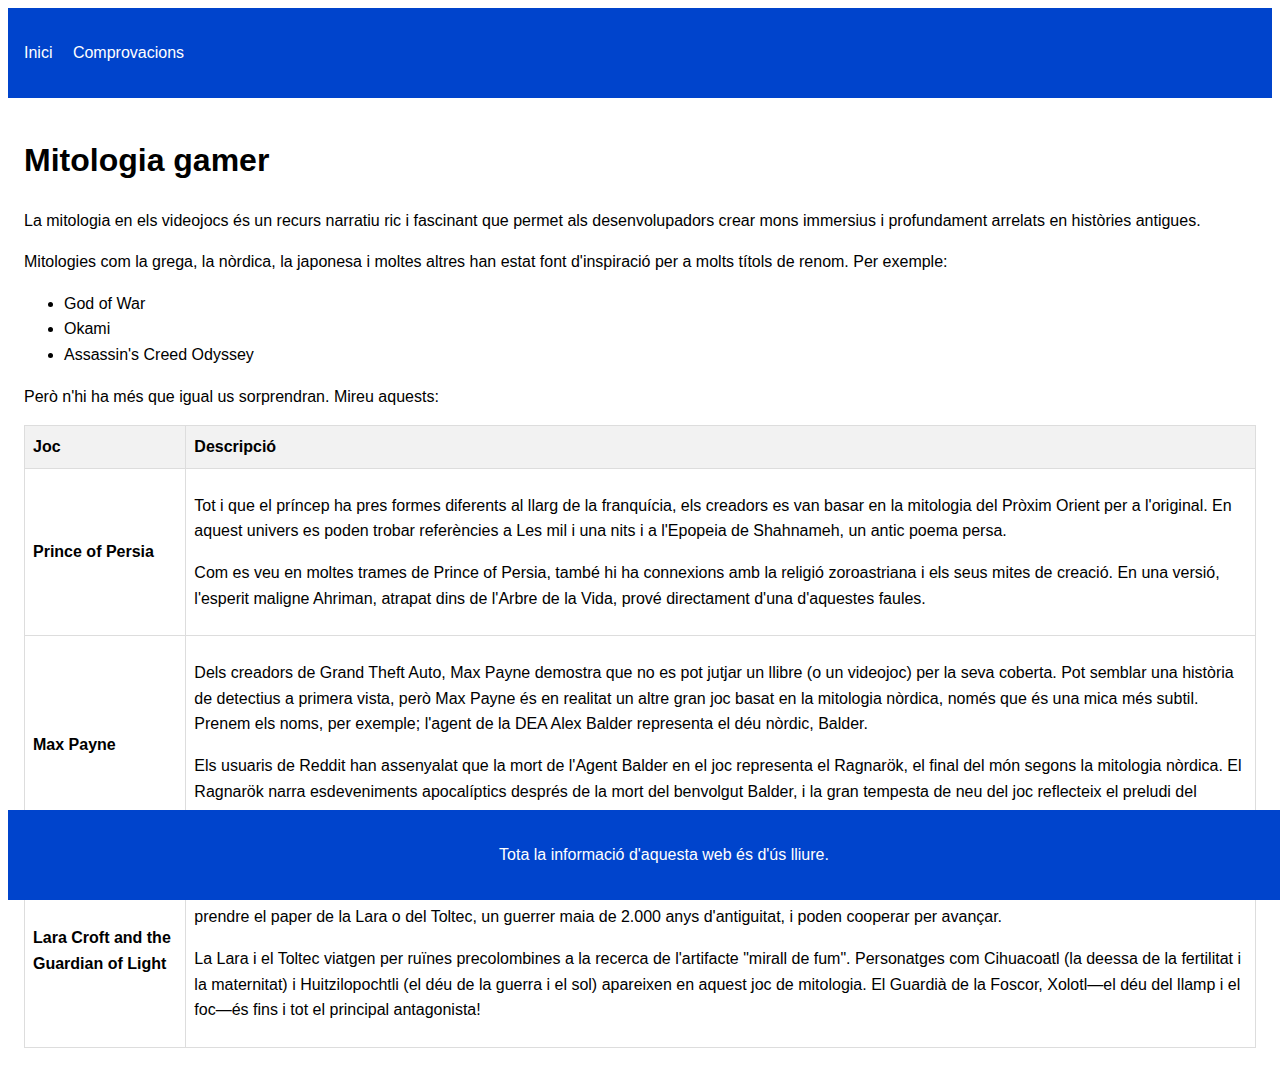
<file: index.html>
<!DOCTYPE html>
<html lang="en">

<head>
    <meta charset="UTF-8">
    <meta http-equiv="X-UA-Compatible" content="IE=edge">
    <meta name="viewport" content="width=device-width, initial-scale=1.0">
    <title>Mitologia Gamer</title>
    <link rel="stylesheet" href="styles.css">
</head>

<body>
    <header>
        <nav>
            <ul>
                <li><a href="index.html">Inici</a></li>
                <li><a href="comprovacions.html">Comprovacions</a></li>
            </ul>
        </nav>
    </header>
    
    <main>
        <section aria-labelledby="mitologia-gamer">
            <h1 id="mitologia-gamer">Mitologia gamer</h1>
            <p>La mitologia en els videojocs és un recurs narratiu ric i fascinant que permet als desenvolupadors crear mons immersius i profundament arrelats en històries antigues.</p>
            <p>Mitologies com la grega, la nòrdica, la japonesa i moltes altres han estat font d'inspiració per a molts títols de renom. Per exemple:</p>
            <ul>
                <li>God of War</li>
                <li>Okami</li>
                <li>Assassin's Creed Odyssey</li>
            </ul>
            <p>Però n'hi ha més que igual us sorprendran. Mireu aquests:</p>
            <table>
                <thead>
                    <tr>
                        <th>Joc</th>
                        <th>Descripció</th>
                    </tr>
                </thead>
                <tbody>
                    <tr>
                        <td><strong>Prince of Persia</strong></td>
                        <td><p>Tot i que el príncep ha pres formes diferents al llarg de la franquícia, els creadors es van basar en la mitologia del Pròxim Orient per a l'original. En aquest univers es poden trobar referències a Les mil i una nits i a l'Epopeia de Shahnameh, un antic poema persa.</p><p>Com es veu en moltes trames de Prince of Persia, també hi ha connexions amb la religió zoroastriana i els seus mites de creació. En una versió, l'esperit maligne Ahriman, atrapat dins de l'Arbre de la Vida, prové directament d'una d'aquestes faules.</p></td>
                    </tr>
                    <tr>
                        <td><strong>Max Payne</strong></td>
                        <td><p>Dels creadors de Grand Theft Auto, Max Payne demostra que no es pot jutjar un llibre (o un videojoc) per la seva coberta. Pot semblar una història de detectius a primera vista, però Max Payne és en realitat un altre gran joc basat en la mitologia nòrdica, només que és una mica més subtil. Prenem els noms, per exemple; l'agent de la DEA Alex Balder representa el déu nòrdic, Balder.</p><p>Els usuaris de Reddit han assenyalat que la mort de l'Agent Balder en el joc representa el Ragnarök, el final del món segons la mitologia nòrdica. El Ragnarök narra esdeveniments apocalíptics després de la mort del benvolgut Balder, i la gran tempesta de neu del joc reflecteix el preludi del Ragnarök.</p></td>
                    </tr>
                    <tr>
                        <td><strong>Lara Croft and the Guardian of Light</strong></td>
                        <td><p>La sèrie Tomb Raider sempre ha mostrat civilitzacions antigues i la seva mitologia. En aquest joc multijugador d'acció i aventura, els jugadors poden prendre el paper de la Lara o del Toltec, un guerrer maia de 2.000 anys d'antiguitat, i poden cooperar per avançar.</p><p>La Lara i el Toltec viatgen per ruïnes precolombines a la recerca de l'artifacte "mirall de fum". Personatges com Cihuacoatl (la deessa de la fertilitat i la maternitat) i Huitzilopochtli (el déu de la guerra i el sol) apareixen en aquest joc de mitologia. El Guardià de la Foscor, Xolotl—el déu del llamp i el foc—és fins i tot el principal antagonista!</p></td>
                    </tr>
                </tbody>
            </table>
        </section>
    </main>

    <footer>
        <p>Tota la informació d'aquesta web és d'ús lliure.</p>
    </footer>

    <script src="scripts.js"></script>
</body>

</html>
</file>
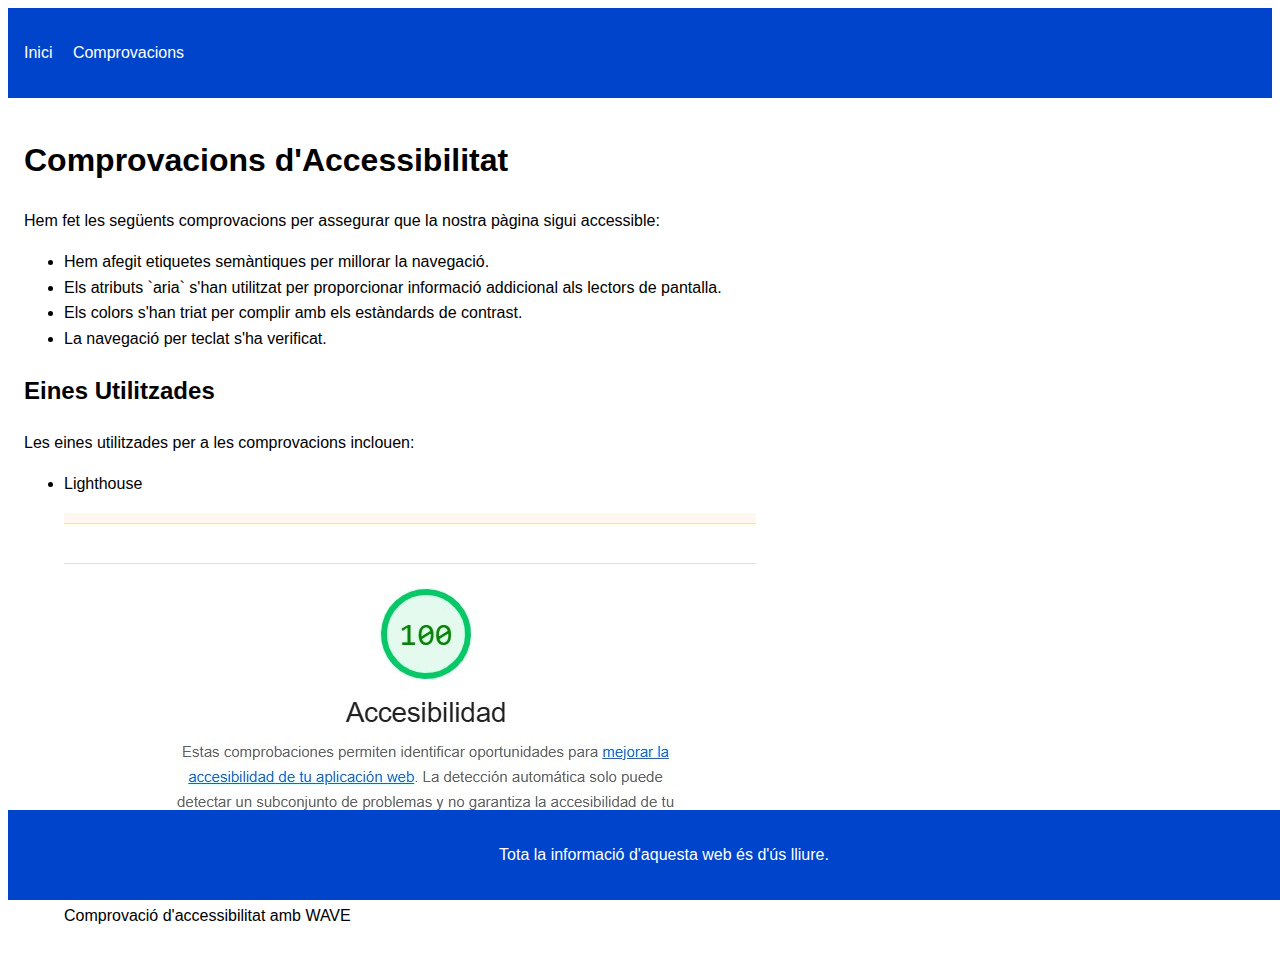
<file: comprovacions.html>
<!DOCTYPE html>
<html lang="en">

<head>
    <meta charset="UTF-8">
    <meta http-equiv="X-UA-Compatible" content="IE=edge">
    <meta name="viewport" content="width=device-width, initial-scale=1.0">
    <title>Comprovacions</title>
    <link rel="stylesheet" href="styles.css">
</head>

<body>
    <header>
        <nav>
            <ul>
                <li><a href="index.html">Inici</a></li>
                <li><a href="comprovacions.html">Comprovacions</a></li>
            </ul>
        </nav>
    </header>
    
    <main>
        <section>
            <h1>Comprovacions d'Accessibilitat</h1>
            <p>Hem fet les següents comprovacions per assegurar que la nostra pàgina sigui accessible:</p>
            <ul>
                <li>Hem afegit etiquetes semàntiques per millorar la navegació.</li>
                <li>Els atributs `aria` s'han utilitzat per proporcionar informació addicional als lectors de pantalla.</li>
                <li>Els colors s'han triat per complir amb els estàndards de contrast.</li>
                <li>La navegació per teclat s'ha verificat.</li>
            </ul>
            <h2>Eines Utilitzades</h2>
            <p>Les eines utilitzades per a les comprovacions inclouen:</p>
            <ul>
                <li>Lighthouse</li>
            </ul>
           
            <figure>
                <img src="imagen1.jpg" alt="Captura de pantalla de la comprovació d'accessibilitat amb Lighthouse">
                <figcaption>Comprovació d'accessibilitat amb WAVE</figcaption>
            </figure>
        </section>
    </main>

    <footer>
        <p>Tota la informació d'aquesta web és d'ús lliure.</p>
    </footer>

    <script src="scripts.js"></script>
</body>

</html>
</file>
<file: styles.css>
body {
    font-family: Arial, sans-serif;
    line-height: 1.6;
}

header {
    background-color: #0044cc;
    color: white;
    padding: 1rem;
}

nav ul {
    list-style-type: none;
    padding: 0;
}

nav ul li {
    display: inline;
    margin-right: 1rem;
}

nav ul li a {
    color: white;
    text-decoration: none;
}

main {
    padding: 1rem;
}

table {
    width: 100%;
    border-collapse: collapse;
    margin-top: 1rem;
}

table, th, td {
    border: 1px solid #dddddd;
}

th, td {
    padding: 0.5rem;
    text-align: left;
}

th {
    background-color: #f2f2f2;
}

footer {
    background-color: #0044cc;
    color: white;
    text-align: center;
    padding: 1rem;
    position: fixed;
    width: 100%;
    bottom: 0;
}
</file>
